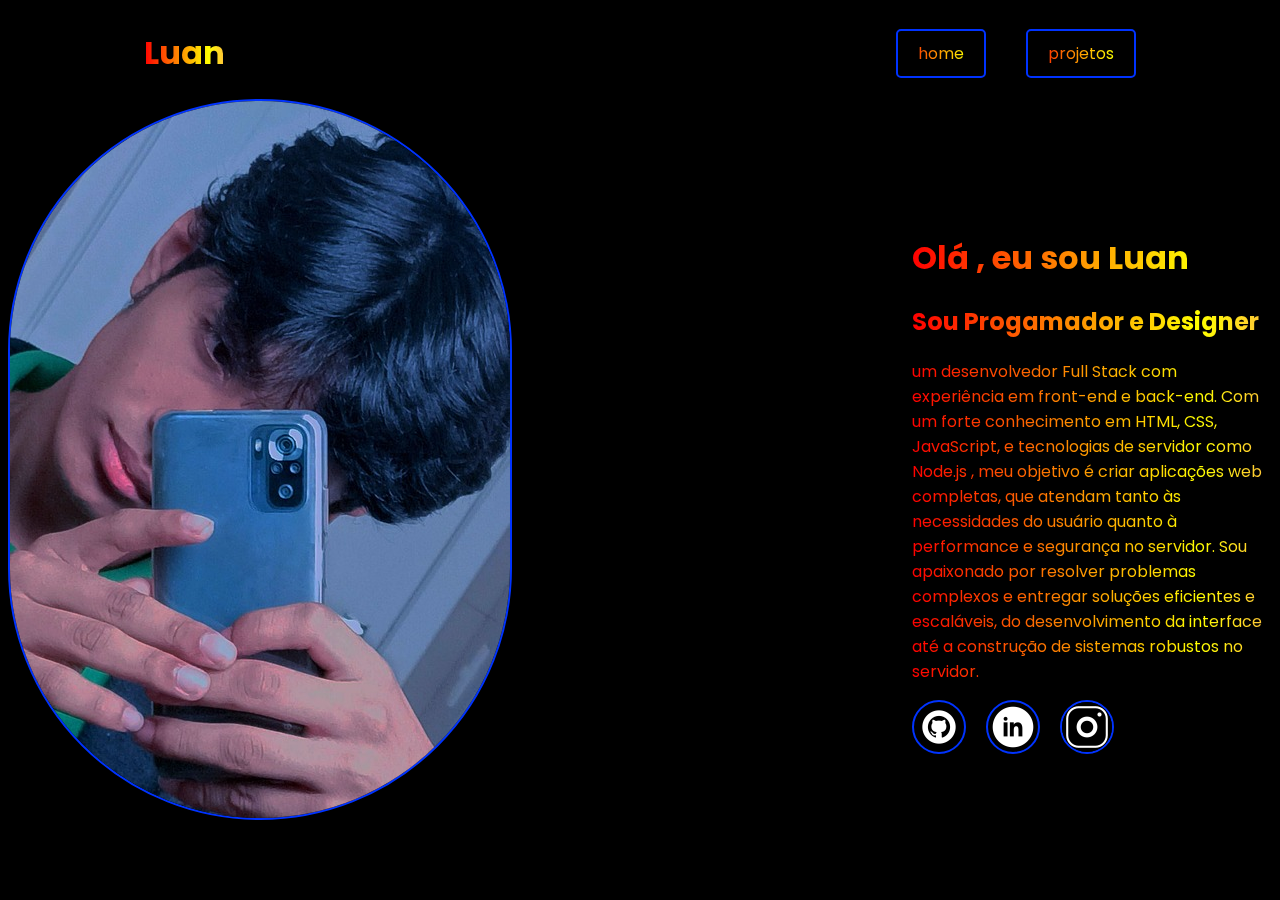
<file: index.html>
<!DOCTYPE html>
<html lang="en">
<head>
    <meta charset="UTF-8">
    <meta name="viewport" content="width=device-width, initial-scale=1.0">
    <link rel="preconnect" href="https://fonts.googleapis.com">
    <link rel="preconnect" href="https://fonts.gstatic.com" crossorigin>
    <link href="https://fonts.googleapis.com/css2?family=Open+Sans:ital,wght@0,300..800;1,300..800&family=Poppins:ital,wght@0,100;0,200;0,300;0,400;0,500;0,600;0,700;0,800;0,900;1,100;1,200;1,300;1,400;1,500;1,600;1,700;1,800;1,900&family=Roboto:ital,wght@0,100;0,300;0,400;0,500;0,700;0,900;1,100;1,300;1,400;1,500;1,700;1,900&display=swap" rel="stylesheet">
    <link rel="stylesheet" href="./style.css">
    <title>Meu Portifolio</title>
</head>
<body>
    <section class="perfil">
            <h1>Luan</h1>

        <div class="home-1">
            <li><a href="./index.html">home</a></li>
            <li><a href="./projetos.html">projetos</a></li>
            
        </div>
    </section>
    <header class="apresentacao"> 
        <div class="eu">
            <img src="./img/eu (1).jpg" alt="eu">
        </div>

        <div class="apresentacao2">
                <h1>Olá  , eu sou <span>Luan</span></h1>
                <h2> Sou <span>Progamador</span> e <span>Designer</span></h2>
                <p>um desenvolvedor Full Stack com experiência em front-end e back-end. Com um forte conhecimento em HTML, CSS, JavaScript, e tecnologias de servidor como Node.js , meu objetivo é criar aplicações web completas, que atendam tanto às necessidades do usuário quanto à performance e segurança no servidor.
                   Sou apaixonado por resolver problemas complexos e entregar soluções eficientes e escaláveis, do desenvolvimento da interface até a construção de sistemas robustos no servidor.
                </p>

                <div class="icones">

                    <a href="https://github.com/ILu4n" target="_blank"><img src="./img/icons8-github-50.png" alt="github"></a>
                    <a href="https://www.linkedin.com/in/luan-silva-86b79a278/" target="_blank"><img src="./img/icons8-linkedin-50.png" alt="linkedin"></a>
                    <a href="https://www.instagram.com/luanbokizan/" target="_blank"><img src="./img/icons8-instagram-50.png" alt="instagran"></a>
                    
                </div>
    
        </div>
    </header>
    
</body>
</html>
</file>
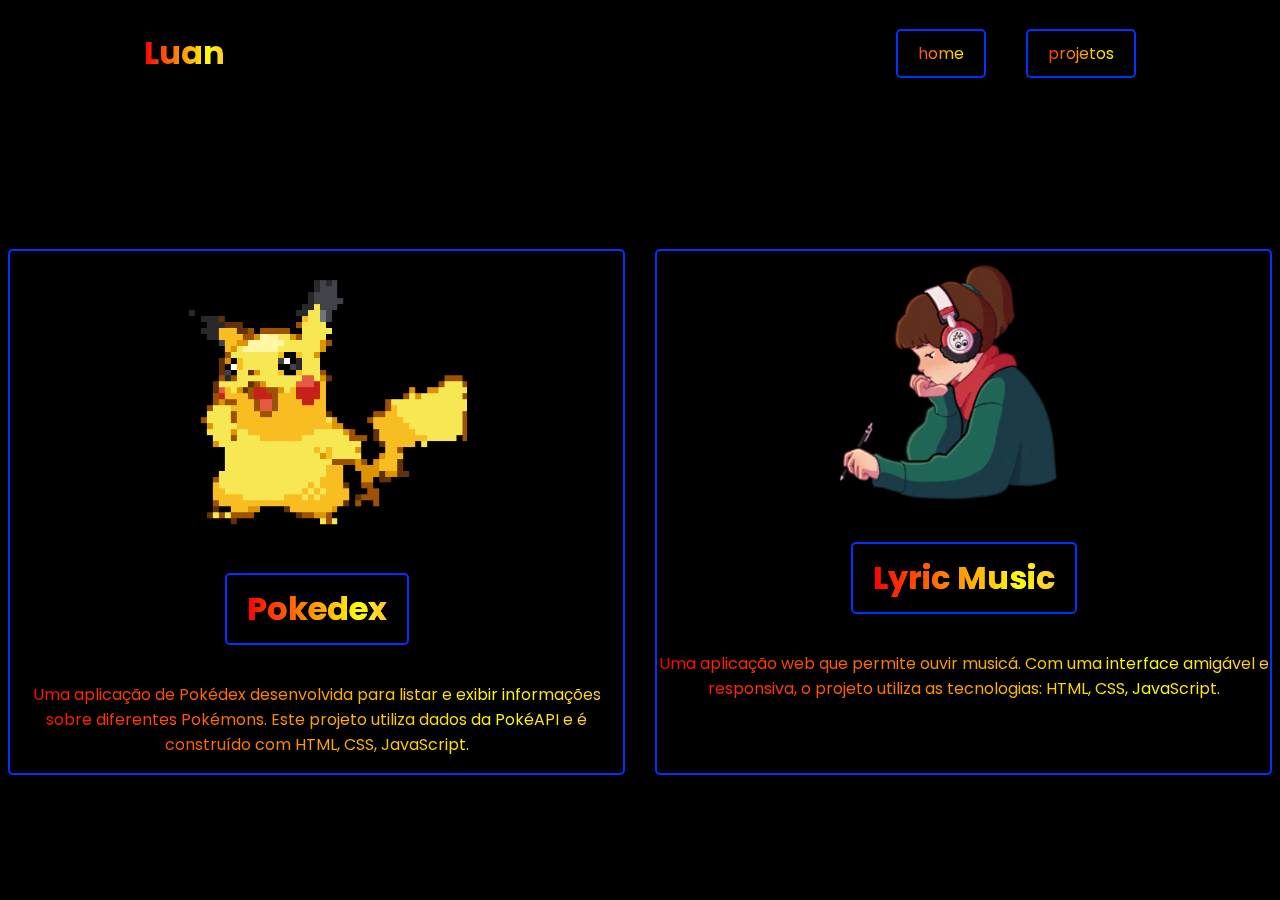
<file: projetos.html>
<!DOCTYPE html>
<html lang="pt-br">
<head>
    <meta charset="UTF-8">
    <meta name="viewport" content="width=device-width, initial-scale=1.0">
    <link rel="preconnect" href="https://fonts.googleapis.com">
    <link rel="preconnect" href="https://fonts.gstatic.com" crossorigin>
    <link href="https://fonts.googleapis.com/css2?family=Open+Sans:ital,wght@0,300..800;1,300..800&family=Poppins:ital,wght@0,100;0,200;0,300;0,400;0,500;0,600;0,700;0,800;0,900;1,100;1,200;1,300;1,400;1,500;1,600;1,700;1,800;1,900&family=Roboto:ital,wght@0,100;0,300;0,400;0,500;0,700;0,900;1,100;1,300;1,400;1,500;1,700;1,900&display=swap" rel="stylesheet">
    <link rel="stylesheet" href="./projetos.css">
    <link rel="stylesheet" href="./style.css">
    <title>Meu Portifolio</title>
</head>
<body>
    <section class="perfil">

        <h1>Luan</h1>

    <div class="home-1">
        <li><a href="./index.html">home</a></li>
        <li><a href="./projetos.html">projetos</a></li>
        
    </div>
    </section>
    <header class="centro">
        <div class="projetos">
            <div class="projeto-itens">
                <a href="https://ilu4n.github.io/Pokedex/" target="_blank"><img src="./img/projetos/tumblr_499e70055b295ccadc3cc9d716fde109_0ad09c7e_500.gif" alt=""></a>
                <h1><a href="https://ilu4n.github.io/Pokedex/" target="_blank">Pokedex</a></h1>
                <p>Uma aplicação de Pokédex desenvolvida para listar e exibir informações sobre diferentes Pokémons. Este projeto utiliza dados da PokéAPI e é construído com HTML, CSS, JavaScript.</p>
            </div>
            <div class="projeto-itens">
                <a href="https://ilu4n.github.io/lyrics-musica/" target="_blank"><img src="./img/projetos/giphy.gif" alt=""></a>
                <h1><a href="https://ilu4n.github.io/lyrics-musica/" target="_blank">Lyric Music</a></h1>   
                <p>Uma aplicação web que permite ouvir musicá. Com uma interface amigável e responsiva, o projeto utiliza as tecnologias: HTML, CSS, JavaScript.</p>
            </div>
        </div>
    </header>
</body>
</html>
</file>
<file: style.css>
body{
    
    background-color: #000;
    color: #fff;
    font-family: "Poppins", serif;
    
}

.perfil{
    gap: 400px;
    display: flex;
    align-items: center;
    padding: 0px;
    justify-content: space-around;
}

.home-1{
    margin: 0;
    display: flex;
    gap: 40px;
    list-style: none;
    
}

.home-1 li{
    display: inline-block;
    padding: 10px 20px;
    background-color: #0033ff;
    border: 2px solid #0033ff;
    text-align: center;
    border-radius: 5px;
    list-style: none;
    animation: animacao 10s linear infinite;
    
}

.home-1 li:hover{
    background-color: #0022aa;
    border-color: #02a;
}


.perfil h1,
.home-1 li {
    background: linear-gradient(90deg, #ff0000, #ffff00, #ff00f3, #0033ff, #ff00c4, #ff0000);
    background-size: 400%; 
    animation: animacao 10s linear infinite; 
    -webkit-background-clip: text; 
    -webkit-text-fill-color: transparent; 

}

@keyframes animacao{
    0%{
        background-position: 0%;
    }

    100%{
        background-position: 400%;
    }
}

.apresentacao{
    justify-content: center;
    align-items: center;
    padding: 0px;
    display: flex;
    gap: 400px;
}    

.apresentacao img{
    
    border-radius: 600px;
    border: 3px solid #0033ff;
    list-style: none;
}

.apresentacao2{
    height: 500px;
    width: 600px;

}


.projetos a,
.projetos p,
.projetos h1,
.apresentacao2 h1, 
.apresentacao2 h2, 
.apresentacao2 p {
    background: linear-gradient(90deg, #ff0000, #ffff00, #ff00f3, #0033ff, #ff00c4, #ff0000);
    background-size: 400%; 
    animation: animacao2 10s linear infinite; 
    -webkit-background-clip: text; 
    -webkit-text-fill-color: transparent; 

}

@keyframes animacao2{
    0%{
        background-position: 0%;
    }

    100%{
        background-position: 400%;
    }
}

.apresentacao2 img{
    display: inline-flex;
    background-color: 0033ff;
    text-align: center;
    border-radius: 100px;
}



.icones {
    display: inline-flex;
    gap: 20px;
}

.projeto-itens,
.apresentacao img,
.apresentacao2 img{

    border: 2px solid #0033ff;
    list-style: none;
    animation: borda2RGB 5s linear infinite;

}

@keyframes borda2RGB {
    0% {
        border-color: #ff0000;
    }
    33% {
        border-color: #ffff00; 
    }
    55% {
        border-color: #ff00f3;
    }
    66% {
        border-color: #0033ff; 
    }
    77% {
        border-color: #ff00c4;
    }
    100% {
        border-color: #ff0000;
    }
}





@media screen and (max-width: 425px) {
    .perfil{
        gap: 40px;
        display: flex;
        align-items: center;
        padding: 0px;
        justify-content: space-around;
    }
    

}

@media screen and (max-width: 1024px) {
    .perfil{
        gap: 400px;
        display: flex;
        align-items: center;
        padding: 0px;
        justify-content: space-around;
    }
    
    .apresentacao{
        justify-content: center;
        align-items: center;
        padding: 0px;
        display: flex;
        gap: 100px;
    } 

}

@media screen and (max-width: 768px) { 
    .eu img{
        width: 300px;
        height: auto;
        border-radius: 600px;
        border: 3px solid #0033ff;
        list-style: none;
    }

    .apresentacao{
        justify-content: center;
        align-items: center;
        padding: 0px;
        display: flex;
        gap: 60px;
    } 

}
@media screen and (max-width: 425px) {
    .home-1{
        margin: 0;
        display: flex;
        gap: 20px;
        list-style: none;
        
    }
    .perfil{
        gap: 300px;
        display: flex;
        align-items: center;
        padding: 0px;
        justify-content: space-around;
    }
    .eu img{
        margin: 0px 150px;
        width: 300px;
        height: auto;
        border-radius: 600px;
        border: 3px solid #0033ff;
        list-style: none;
    }

    .apresentacao{
        margin-top: 80px;
        display: block;
        justify-content: center;
        align-items: center;
        padding: 0px;
        gap: 20px;
    } 

    .icones{
        margin-left: 180px;
        margin-top: 100px;
        display: inline-flex;
        gap: 20px;
    }

}
</file>
<file: projetos.css>
.centro {
    justify-content: center;
    text-align: center;   
}

.projetos {
    display: grid;
    grid-template-columns: 1fr 1fr; 
    gap: 30px;
    justify-items: center;
}

.projeto-itens {
    display: flex;
    flex-direction: column; 
    align-items: center; 
    text-align: center;
    text-decoration: none;
    border: 2px solid #0033ff;
    border-radius: 5px;
    margin-top: 150px;
}

.projeto-itens a{
    text-decoration: none;
}

.projeto-itens img {
    width: 300px;
    height: auto;
    margin-bottom: 10px; 
}

.projetos h1{
    border: 2px solid #0033ff;
    border-radius: 5px;
    padding: 10px 20px;
    
}

.projeto ,h1:hover{
    background-color: #0022aa;
    border-color: #02a;
}

@media screen and (max-width: 425px) {
    .projetos {
        display: grid;
        grid-template-columns: 1fr;
        justify-items: center;
    }

    .projeto-itens {
        display: block;
        flex-direction: column; 
        align-items: center; 
        text-align: center;
        text-decoration: none;
        border: 2px solid #0033ff;
        border-radius: 5px;
        margin-left: 80px ;
        padding: 60px;
    }
    
}
</file>
